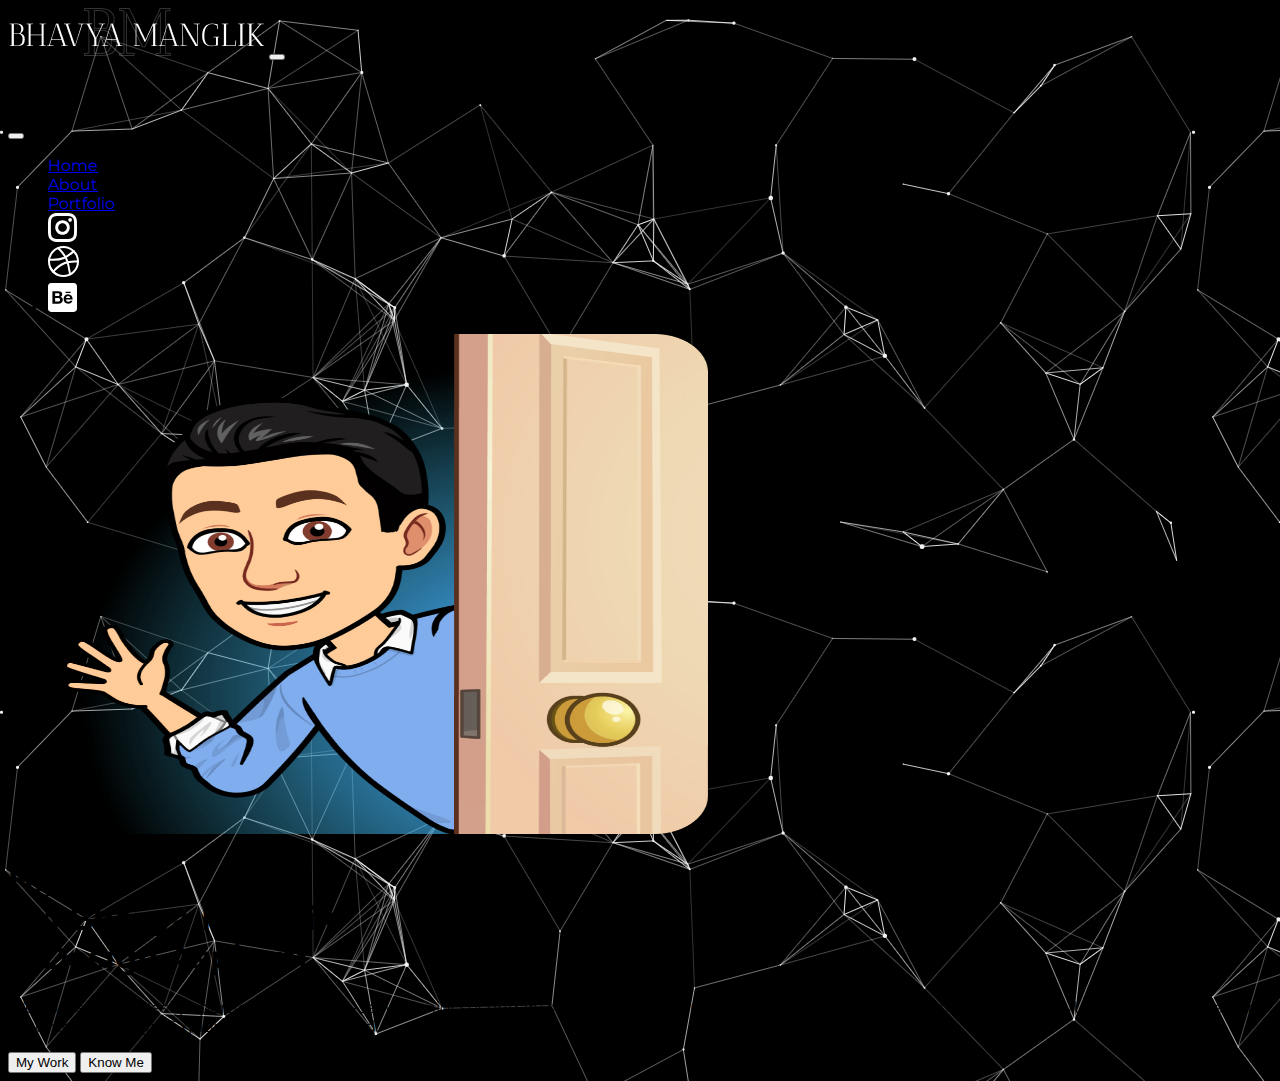
<file: index.html>
<!doctype html>
<html lang="en">

<head>
   <meta charset="utf-8">
   <meta name="viewport" content="width=device-width, initial-scale=1">
   <title>Bhavya Manglik - Portfolio</title>
   <link rel="stylesheet" href="css/styles.css">
   <link href="https://cdn.jsdelivr.net/npm/bootstrap@5.3.2/dist/css/bootstrap.min.css" rel="stylesheet"
      integrity="sha384-T3c6CoIi6uLrA9TneNEoa7RxnatzjcDSCmG1MXxSR1GAsXEV/Dwwykc2MPK8M2HN" crossorigin="anonymous">
      <link rel="stylesheet" href="https://fonts.googleapis.com/css2?family=Inter:wght@400" >
      <link rel="stylesheet" href="https://fonts.googleapis.com/css2?family=Montserrat:wght@500;700" >
</head>

<body class="body-main" style="background-image: url(images/black-background-04-coolbackgrounds.png);">
   <nav class="navbar navbar-expand-lg navbar-dark bg-transparent" aria-label="Offcanvas navbar large">
      <div class="container-fluid">
         <a class="navbar-brand" href="#"><img src="images/logo.png" alt=""></a>
         <button class="navbar-toggler" type="button" data-bs-toggle="offcanvas" data-bs-target="#offcanvasNavbar2"
            aria-controls="offcanvasNavbar2" aria-label="Toggle navigation">
            <span class="navbar-toggler-icon"></span>
         </button>
         <div class="offcanvas offcanvas-end text-bg-dark" tabindex="-1" id="offcanvasNavbar2"
            aria-labelledby="offcanvasNavbar2Label">
            <div class="offcanvas-header">
               <h5 class="offcanvas-title" id="offcanvasNavbar2Label">Menu</h5>
               <button type="button" class="btn-close btn-close-white" data-bs-dismiss="offcanvas"
                  aria-label="Close"></button>
            </div>
            <div class="offcanvas-body">
               <ul class="navbar-nav justify-content-end flex-grow-1 pe-3">
                  <li class="nav-item">
                     <a class="nav-link active" aria-current="page" href="index.html">Home</a>
                  </li>
                  <li class="nav-item">
                     <a class="nav-link" href="About.html">About</a>
                  </li>
                  <li class="nav-item">
                     <a class="nav-link" href="Portfolio.html">Portfolio</a>
                  </li>
                  <li class="nav-item">
                     <a class="nav-link" href="#"><img src="images/insta.svg" alt=""></a>
                  </li>
                  <li class="nav-item">
                     <a class="nav-link" href="#"><img src="images/dribble.svg" alt=""></a>
                  </li>
                  <li class="nav-item">
                     <a class="nav-link" href="#"><img src="images/behance.svg" alt=""></a>
                  </li>
               </ul>
            </div>
         </div>
      </div>
   </nav>

   <div class="hero container col-xxl-8 px-4 py-5">
      <div class="row flex-lg-row-reverse align-items-center g-5 py-5">
         <div class="col-10 col-sm-8 col-lg-6">
            <img src="images/waving doorway.png" class="d-block mx-lg-auto img-fluid" alt="Bootstrap Themes" width="700"
               height="500" loading="lazy">
         </div>
         <div class="col-lg-6">
            <h1 class="display-5 fw-bold text-white lh-1 mb-3">Hi,<br>I'm Bhavya Manglik <br> A Design Aspirant</h1>
            <p class="lead text-white">Welcome to my design portfolio! I'm a tech-savvy senior secondary student from
               Roorkee, with a passion for design, particularly in UI/UX, brand identities, and automotive design.
               Explore my creative world.</p>
            <div class="d-grid gap-2 d-md-flex justify-content-md-start">
               <a href="Portfolio.html"><button type="button" class="btn btn-primary btn-lg px-4 me-md-2">My Work</button></a>
               <a href="About.html"><button type="button" class="btn btn-outline-primary btn-lg px-4">Know Me</button></a>
            </div>
         </div>
      </div>
   </div>


   <script src="https://cdn.jsdelivr.net/npm/@popperjs/core@2.11.8/dist/umd/popper.min.js"
      integrity="sha384-I7E8VVD/ismYTF4hNIPjVp/Zjvgyol6VFvRkX/vR+Vc4jQkC+hVqc2pM8ODewa9r"
      crossorigin="anonymous"></script>
   <script src="https://cdn.jsdelivr.net/npm/bootstrap@5.3.2/dist/js/bootstrap.min.js"
      integrity="sha384-BBtl+eGJRgqQAUMxJ7pMwbEyER4l1g+O15P+16Ep7Q9Q+zqX6gSbd85u4mG4QzX+"
      crossorigin="anonymous"></script>
   <script src="https://cdn.jsdelivr.net/npm/bootstrap@5.3.2/dist/js/bootstrap.bundle.min.js"
      integrity="sha384-C6RzsynM9kWDrMNeT87bh95OGNyZPhcTNXj1NW7RuBCsyN/o0jlpcV8Qyq46cDfL"
      crossorigin="anonymous"></script>
</body>

</html>
</file>
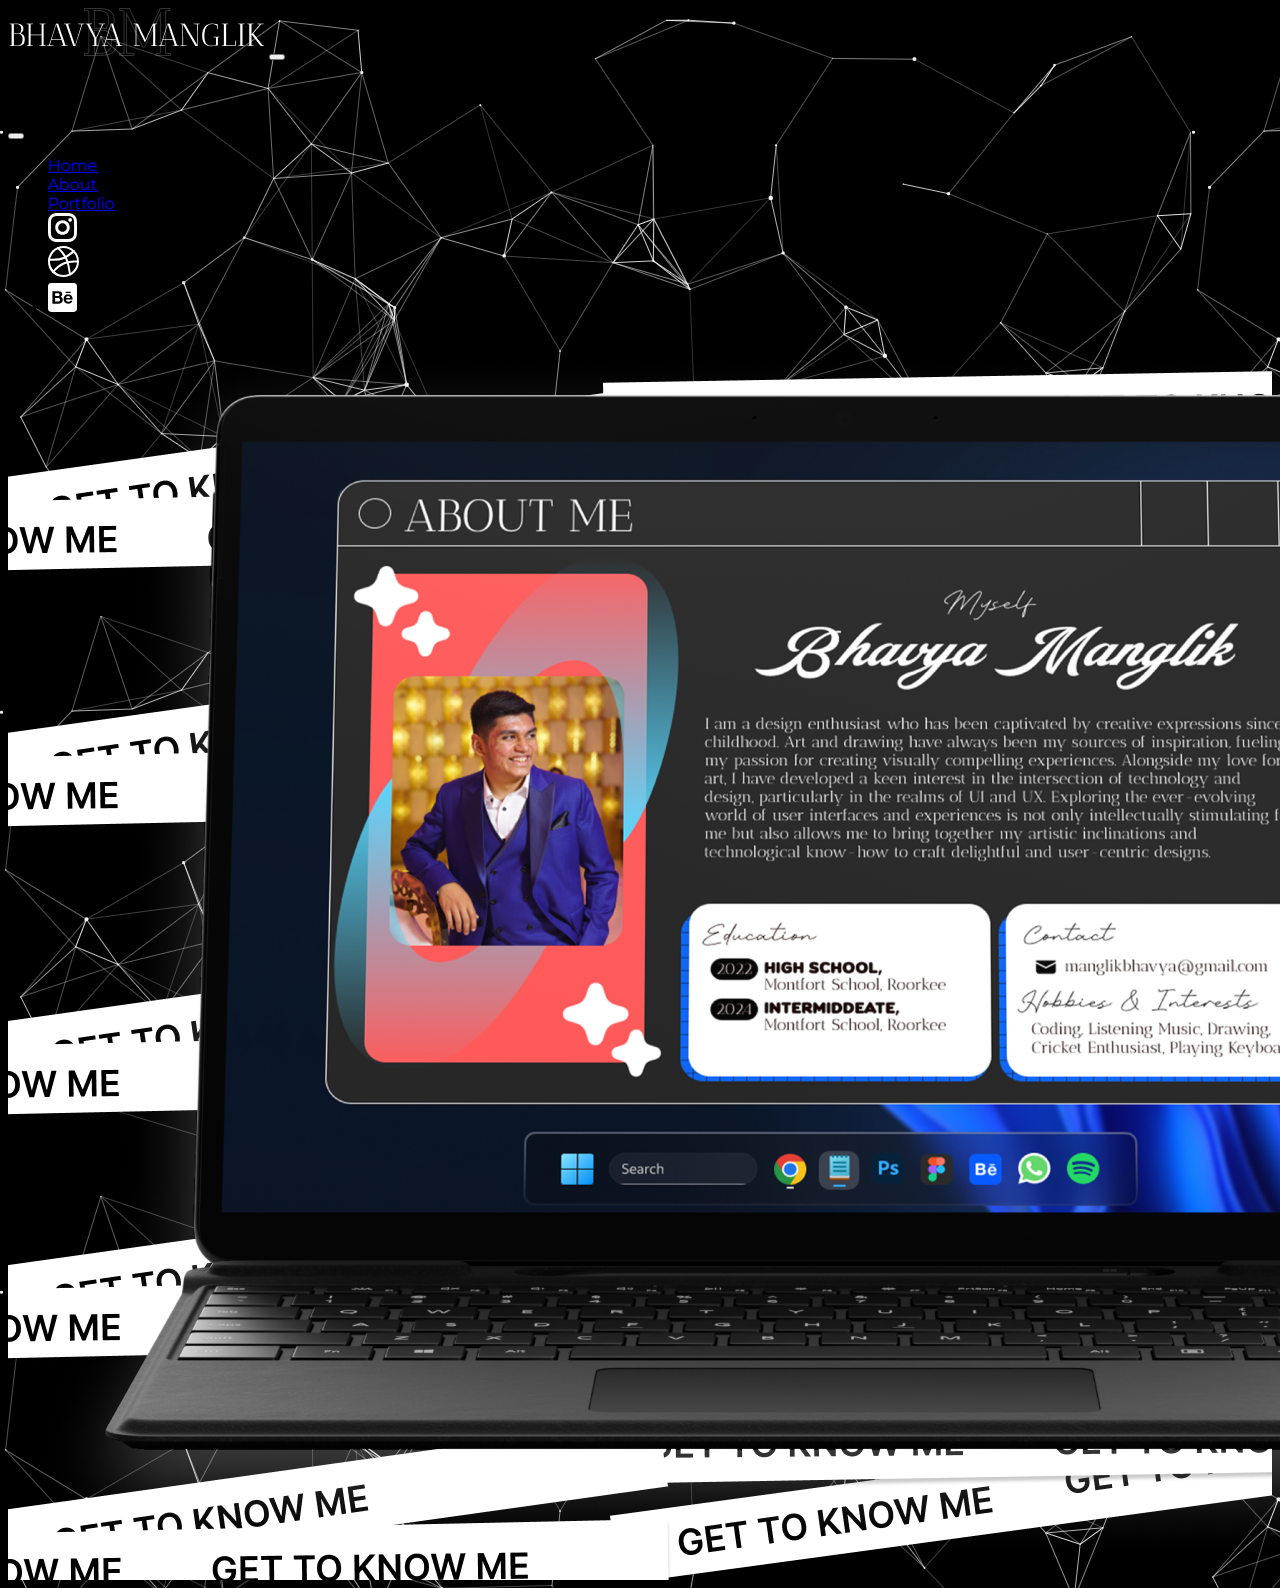
<file: About.html>
<!doctype html>
<html lang="en">

<head>
   <meta charset="utf-8">
   <meta name="viewport" content="width=device-width, initial-scale=1">
   <title>About - Bhavya Manglik</title>
   <link rel="stylesheet" href="css/styles.css">
   <link rel="stylesheet" href="https://fonts.googleapis.com/css2?family=Inter:wght@400" >
   <link rel="stylesheet" href="https://fonts.googleapis.com/css2?family=Montserrat:wght@500;700" >
   <link href="https://cdn.jsdelivr.net/npm/bootstrap@5.3.2/dist/css/bootstrap.min.css" rel="stylesheet"
      integrity="sha384-T3c6CoIi6uLrA9TneNEoa7RxnatzjcDSCmG1MXxSR1GAsXEV/Dwwykc2MPK8M2HN" crossorigin="anonymous">
</head>

<body class="body-main" style="background-image: url(images/black-background-04-coolbackgrounds.png);"">
   <nav class="navbar navbar-expand-lg navbar-dark bg-transparent" aria-label="Offcanvas navbar large">
      <div class="container-fluid">
         <a class="navbar-brand" href="#"><img src="images/logo.png" alt=""></a>
         <button class="navbar-toggler" type="button" data-bs-toggle="offcanvas" data-bs-target="#offcanvasNavbar2"
            aria-controls="offcanvasNavbar2" aria-label="Toggle navigation">
            <span class="navbar-toggler-icon"></span>
         </button>
         <div class="offcanvas offcanvas-end text-bg-dark" tabindex="-1" id="offcanvasNavbar2"
            aria-labelledby="offcanvasNavbar2Label">
            <div class="offcanvas-header">
               <h5 class="offcanvas-title" id="offcanvasNavbar2Label">Offcanvas</h5>
               <button type="button" class="btn-close btn-close-white" data-bs-dismiss="offcanvas"
                  aria-label="Close"></button>
            </div>
            <div class="offcanvas-body">
               <ul class="navbar-nav justify-content-end flex-grow-1 pe-3">
                  <li class="nav-item">
                     <a class="nav-link" aria-current="page" href="Index.html">Home</a>
                  </li>
                  <li class="nav-item">
                     <a class="nav-link active" href="About.html">About</a>
                  </li>
                  <li class="nav-item">
                     <a class="nav-link" href="Portfolio.html">Portfolio</a>
                  </li>
                  <li class="nav-item">
                     <a class="nav-link" href="#"><img src="images/insta.svg" alt=""></a>
                  </li>
                  <li class="nav-item">
                     <a class="nav-link" href="#"><img src="images/dribble.svg" alt=""></a>
                  </li>
                  <li class="nav-item">
                     <a class="nav-link" href="#"><img src="images/behance.svg" alt=""></a>
                  </li>
               </ul>
            </div>
         </div>
      </div>
   </nav>

   <!--div class="know-me bg-white">
      <marquee behavior="" direction=""><p style="margin-bottom: 0;">GET TO KNOW ME</p></marquee>
   </div-->
   <div class="text-center" style="background-image: url(images/BG-ABOUT.png); background-repeat: no-repeat; background-position: center;">
      <!--h1 class="display-4 fw-bold text-body-emphasis">Centered screenshot</h1-->
      <div class="overflow-hidden" style="max-height: auto;">
        <div class="container px-5">
          <img src="images/Mockup.png" class="img-fluid rounded-3 mb-4" alt="Example image" loading="lazy">
        </div>
      </div>
    </div>

   <script src="https://cdn.jsdelivr.net/npm/@popperjs/core@2.11.8/dist/umd/popper.min.js"
      integrity="sha384-I7E8VVD/ismYTF4hNIPjVp/Zjvgyol6VFvRkX/vR+Vc4jQkC+hVqc2pM8ODewa9r"
      crossorigin="anonymous"></script>
   <script src="https://cdn.jsdelivr.net/npm/bootstrap@5.3.2/dist/js/bootstrap.min.js"
      integrity="sha384-BBtl+eGJRgqQAUMxJ7pMwbEyER4l1g+O15P+16Ep7Q9Q+zqX6gSbd85u4mG4QzX+"
      crossorigin="anonymous"></script>
   <script src="https://cdn.jsdelivr.net/npm/bootstrap@5.3.2/dist/js/bootstrap.bundle.min.js"
      integrity="sha384-C6RzsynM9kWDrMNeT87bh95OGNyZPhcTNXj1NW7RuBCsyN/o0jlpcV8Qyq46cDfL"
      crossorigin="anonymous"></script>
</body>

</html>
</file>
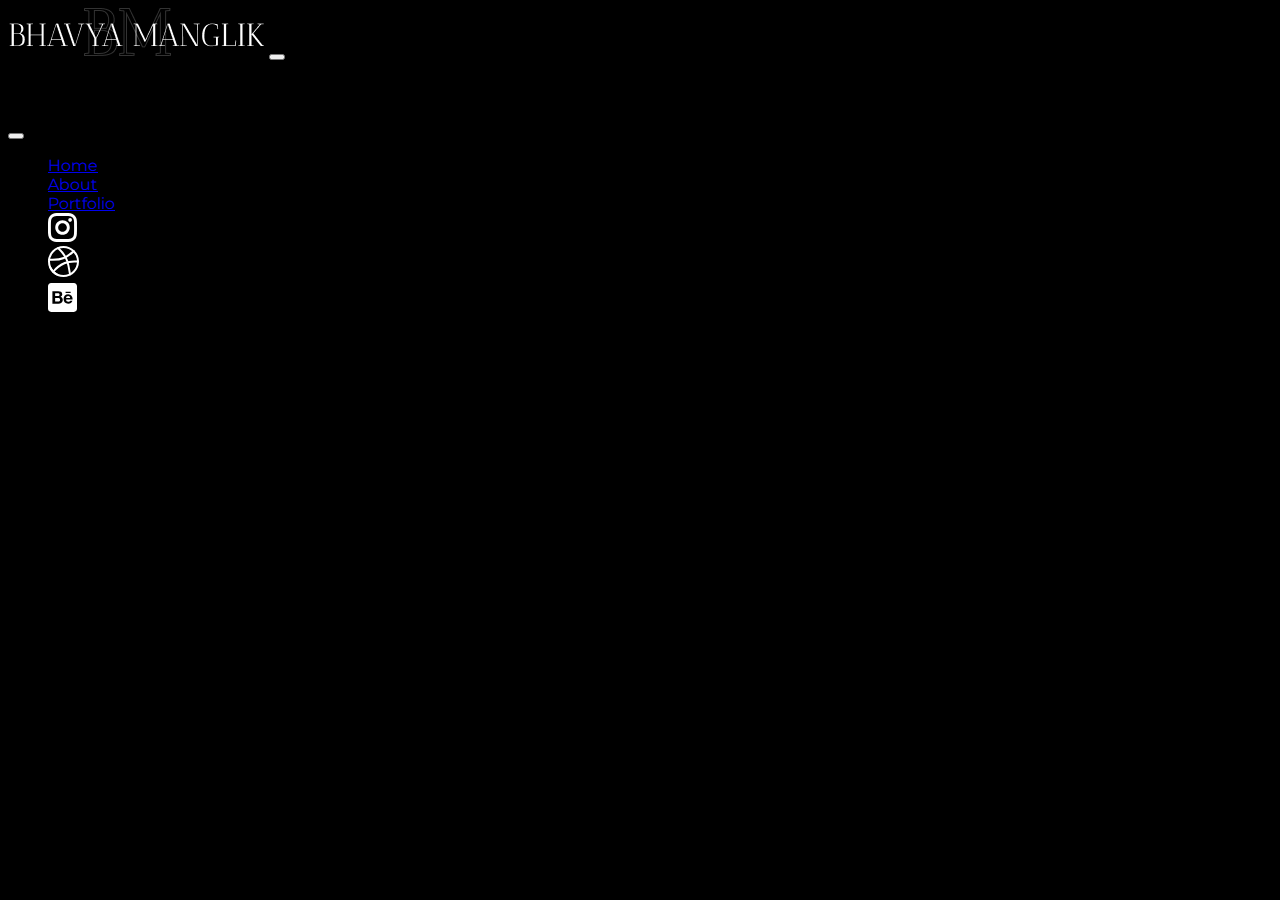
<file: Portfolio.html>
<!doctype html>
<html lang="en">

<head>
   <meta charset="utf-8">
   <meta name="viewport" content="width=device-width, initial-scale=1">
   <title>Portfolio - Bhavya Mangik</title>
   <link rel="stylesheet" href="css/styles.css">
   <link href="https://cdn.jsdelivr.net/npm/bootstrap@5.3.2/dist/css/bootstrap.min.css" rel="stylesheet"
      integrity="sha384-T3c6CoIi6uLrA9TneNEoa7RxnatzjcDSCmG1MXxSR1GAsXEV/Dwwykc2MPK8M2HN" crossorigin="anonymous">
   <link rel="stylesheet" href="https://fonts.googleapis.com/css2?family=Inter:wght@400">
   <link rel="stylesheet" href="https://fonts.googleapis.com/css2?family=Montserrat:wght@500;700">
</head>

<body class="body-main">
   <nav class="navbar navbar-expand-lg navbar-dark bg-transparent" aria-label="Offcanvas navbar large">
      <div class="container-fluid">
         <a class="navbar-brand" href="#"><img src="images/logo.png" alt=""></a>
         <button class="navbar-toggler" type="button" data-bs-toggle="offcanvas" data-bs-target="#offcanvasNavbar2"
            aria-controls="offcanvasNavbar2" aria-label="Toggle navigation">
            <span class="navbar-toggler-icon"></span>
         </button>
         <div class="offcanvas offcanvas-end text-bg-dark" tabindex="-1" id="offcanvasNavbar2"
            aria-labelledby="offcanvasNavbar2Label">
            <div class="offcanvas-header">
               <h5 class="offcanvas-title" id="offcanvasNavbar2Label">Offcanvas</h5>
               <button type="button" class="btn-close btn-close-white" data-bs-dismiss="offcanvas"
                  aria-label="Close"></button>
            </div>
            <div class="offcanvas-body">
               <ul class="navbar-nav justify-content-end flex-grow-1 pe-3">
                  <li class="nav-item">
                     <a class="nav-link" aria-current="page" href="index.html">Home</a>
                  </li>
                  <li class="nav-item">
                     <a class="nav-link" href="About.html">About</a>
                  </li>
                  <li class="nav-item">
                     <a class="nav-link active" href="Portfolio.html">Portfolio</a>
                  </li>
                  <li class="nav-item">
                     <a class="nav-link" href="#"><img src="images/insta.svg" alt=""></a>
                  </li>
                  <li class="nav-item">
                     <a class="nav-link" href="#"><img src="images/dribble.svg" alt=""></a>
                  </li>
                  <li class="nav-item">
                     <a class="nav-link" href="#"><img src="images/behance.svg" alt=""></a>
                  </li>
               </ul>
            </div>
         </div>
      </div>
   </nav>

   <div>
      
      
   </div>

   <script src="https://cdn.jsdelivr.net/npm/@popperjs/core@2.11.8/dist/umd/popper.min.js"
      integrity="sha384-I7E8VVD/ismYTF4hNIPjVp/Zjvgyol6VFvRkX/vR+Vc4jQkC+hVqc2pM8ODewa9r"
      crossorigin="anonymous"></script>
   <script src="https://cdn.jsdelivr.net/npm/bootstrap@5.3.2/dist/js/bootstrap.min.js"
      integrity="sha384-BBtl+eGJRgqQAUMxJ7pMwbEyER4l1g+O15P+16Ep7Q9Q+zqX6gSbd85u4mG4QzX+"
      crossorigin="anonymous"></script>
   <script src="https://cdn.jsdelivr.net/npm/bootstrap@5.3.2/dist/js/bootstrap.bundle.min.js"
      integrity="sha384-C6RzsynM9kWDrMNeT87bh95OGNyZPhcTNXj1NW7RuBCsyN/o0jlpcV8Qyq46cDfL"
      crossorigin="anonymous"></script>
</body>

</html>
</file>
<file: css/styles.css>
.body-main {
    background-color: #000000;
    font-family: Montserrat;
    
}
.know-me{
    font-family: Inter;
    font-size: 36px;
    font-weight: bolder;
}
</file>
